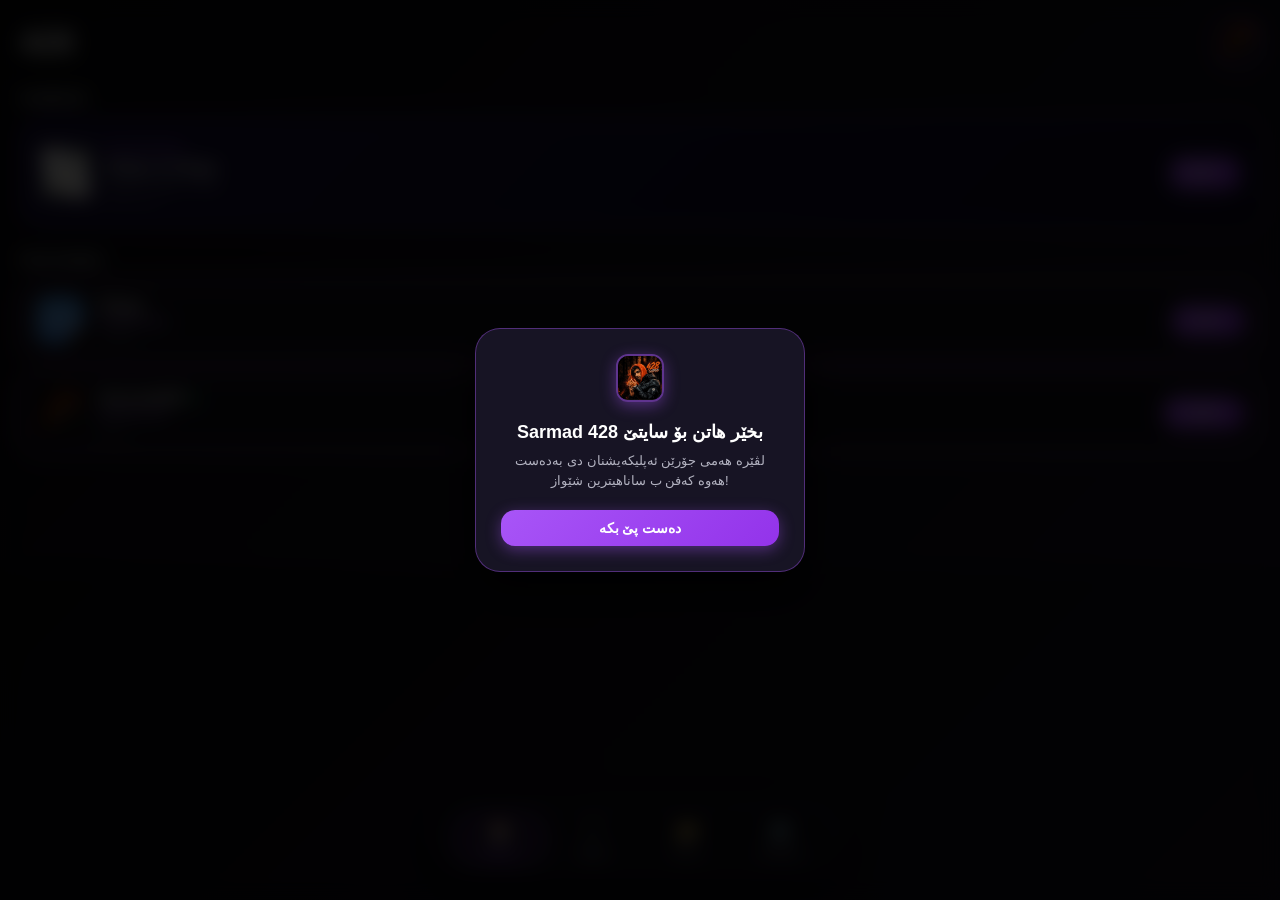
<file: index.html>
<!DOCTYPE html>
<html lang="en">
<head>
  <meta charset="UTF-8">
  <meta name="viewport" content="width=device-width, initial-scale=1.0">
  <title>Home</title>
  <link rel="stylesheet" href="style.css">
</head>
<body>

  <!-- Header -->
  <header class="header">
    <h1>428</h1>
    <img src="images/icon1.jpg" alt="Profile" class="profile-img">
  </header>

  <!-- Premium Access Section -->
  <section class="section">
    <h2 class="section-title">SAMRAD</h2>
    
    <div class="vip-card">
      <div class="vip-content">
        <img src="images/cert-icon.png" alt="Certificate" class="vip-icon">
        <div class="vip-info">
          <span class="badge">NO REVOKES</span>
          <h3>ESign & KSign</h3>
          <p>ESign & KSign (1 Year)</p>
          <p class="price">will be soon</p>
        </div>
      </div>
      <a href="https://t.me/sarmad428" target="_blank">
        <button class="buy-btn">BUY</button>
        </a>
    </div>
  </section>

  <!-- Featured Section -->
  <section class="section">
    <h2 class="section-title">FEATURED</h2>

    <div class="app-card border-pink">
      <img src="images/esign-icon.png" alt="ESign" class="app-icon">
      <div class="app-details">
        <h3>ESign</h3>
        <span class="sub-title">SIGNER TOOL</span>
        <p class="verified">Verified</p>
      </div>
      
      <!-- دوکما GET -->
      <button class="get-btn" onclick="openModal()">GET</button>

      <!-- بۆکسێ دیزاینکری ب وێنە (Modal Popup) -->
      <div id="myModal" class="custom-modal">
        <div class="custom-modal-content">
          
          <h3>⏳ !نێزیکە دێ بەردەست بیت</h3>
          <p>will be soon</p>
          <button class="modal-ok-btn" onclick="closeModal()">OK</button>
        </div>
      </div>
      
      <script>
      function openModal() {
        document.getElementById("myModal").style.display = "flex";
      }
      
      function closeModal() {
        document.getElementById("myModal").style.display = "none";
        }
      </script>
    </div>

    <div class="app-card border-pink">
      <img src="images/icon1.jpg" alt="Sarmad" class="app-icon">
      <div class="app-details">
        <h3>Sarmad428 <span class="green-dot"></span></h3>
        <span class="sub-title">OFFICIAL APP</span>
        <p class="store-text">Store</p>
      </div>
      <!-- بەشەکانی تری لاپەڕەکە و کارتەکانت لێرەن -->
       <div class="card">
        <!-- لێرە تەنها دوگمەی GET بەجێبهێڵە -->
         <a href="sarmad.html">
          <button class="get-btn" onclick="openSarmadPage()">VIEW</button>
         </a>
       </div>
       
       <!-- Bottom Navigation -->
        <div class="bottom-nav">
          <a href="index.html" class="nav-item active">
            <span>🏠</span>
            <span>Home</span>
          </a>
          <a href="apps.html" class="nav-item">
            <span>📱</span>
            <span>Apps</span>
          </a>
          <a href="files.html" class="nav-item">
            <span>📁</span>
            <span>Files</span>
          </a>
          <a href="settings.html" class="nav-item">
            <span>⚙️</span>
            <span>Setting</span>
          </a>
        </div>
      </a>
    </nav>
  
    <script>
    // دەستنیشانکرنا لاپەڕەیا نها و چالاککرنا دوگما وێ
    document.addEventListener("DOMContentLoaded", function() {
      let currentPage = window.location.pathname.split("/").pop();
      if (currentPage === "") currentPage = "index.html"; // ئەگەر ماڵپەڕ ل سەر هۆستێ سەرەکی بیت

      let navItems = document.querySelectorAll(".bottom-nav .nav-item");
      navItems.forEach(item => {
        let href = item.getAttribute("href");
        if (href === currentPage) {
          item.classList.add("active");
        }
      });
    });
    </script>

    <!-- بەشێ پەیاما بخێرهاتنێ (Welcome Popup) -->
    <div id="welcomePopup" style="position: fixed; top: 0; left: 0; width: 100%; height: 100%; background: rgba(0, 0, 0, 0.85); backdrop-filter: blur(10px); display: flex; justify-content: center; align-items: center; z-index: 99999; opacity: 0; pointer-events: none; transition: opacity 0.4s ease;">
      <div style="background: rgba(25, 22, 38, 0.95); border: 1px solid rgba(168, 85, 247, 0.4); border-radius: 25px; padding: 25px; width: 85%; max-width: 330px; text-align: center; box-shadow: 0 20px 40px rgba(0,0,0,0.8); transform: scale(0.8); transition: transform 0.4s ease;">
        
        <!-- وێنە یان لۆگۆ -->
         <img src="images/icon1.jpg" alt="Sarmad 428 Logo" style="width: 75px; height: 75px; border-radius: 20px; object-fit: cover; margin-bottom: 15px; border: 2px solid rgba(168, 85, 247, 0.5); box-shadow: 0 4px 15px rgba(168, 85, 247, 0.4);">
         
         <!-- نڤیسارا بخێرهاتنێ -->
          <h3 style="color: #ffffff; font-size: 18px; margin: 0 0 8px 0; font-weight: 700;">Sarmad 428 بخێر هاتن بۆ سایتێ </h3>
          <p style="color: #b3b3c1; font-size: 13px; margin: 0 0 20px 0; line-height: 1.5;">لڤێرە هەمی جۆرێن ئەپلیکەیشنان دی بەدەست هەوە کەفن ب ساناهیترین شێواز!</p>
          
          <!-- دوگمەیا داخستنێ --> 
          <button onclick="closePopup()" style="background: linear-gradient(135deg, #a855f7, #9333ea); color: white; border: none; padding: 10px 0; width: 100%; border-radius: 14px; font-weight: 700; font-size: 14px; cursor: pointer; box-shadow: 0 4px 15px rgba(168, 85, 247, 0.4);">دەست پێ بکە</button>
      </div>
    </div>

    <script>
    // پشکنین دکەت ئایا د ڤی سێشنێ (Session) یا هاتیە دیتن یان نە
    window.addEventListener('DOMContentLoaded', () => {
      if (!sessionStorage.getItem('sarmad_session_welcomed')) {
        setTimeout(() => {
          const popup = document.getElementById('welcomePopup');
          popup.style.opacity = '1';
          popup.style.pointerEvents = 'auto';
          popup.querySelector('div').style.transform = 'scale(1)';
        }, 300);
      }
    });
  
    // داخستنا پەیامێ
    function closePopup() {
      const popup = document.getElementById('welcomePopup');
      popup.style.opacity = '0';
      popup.style.pointerEvents = 'none';
      popup.querySelector('div').style.transform = 'scale(0.8)';
        
      // تەنها بۆ ڤی سێشنێ (تا براوزەر هاتیە بستردن) تۆمار دکەت
      sessionStorage.setItem('sarmad_session_welcomed', 'true');
    }
    </script>
  </body>
</html>
</file>
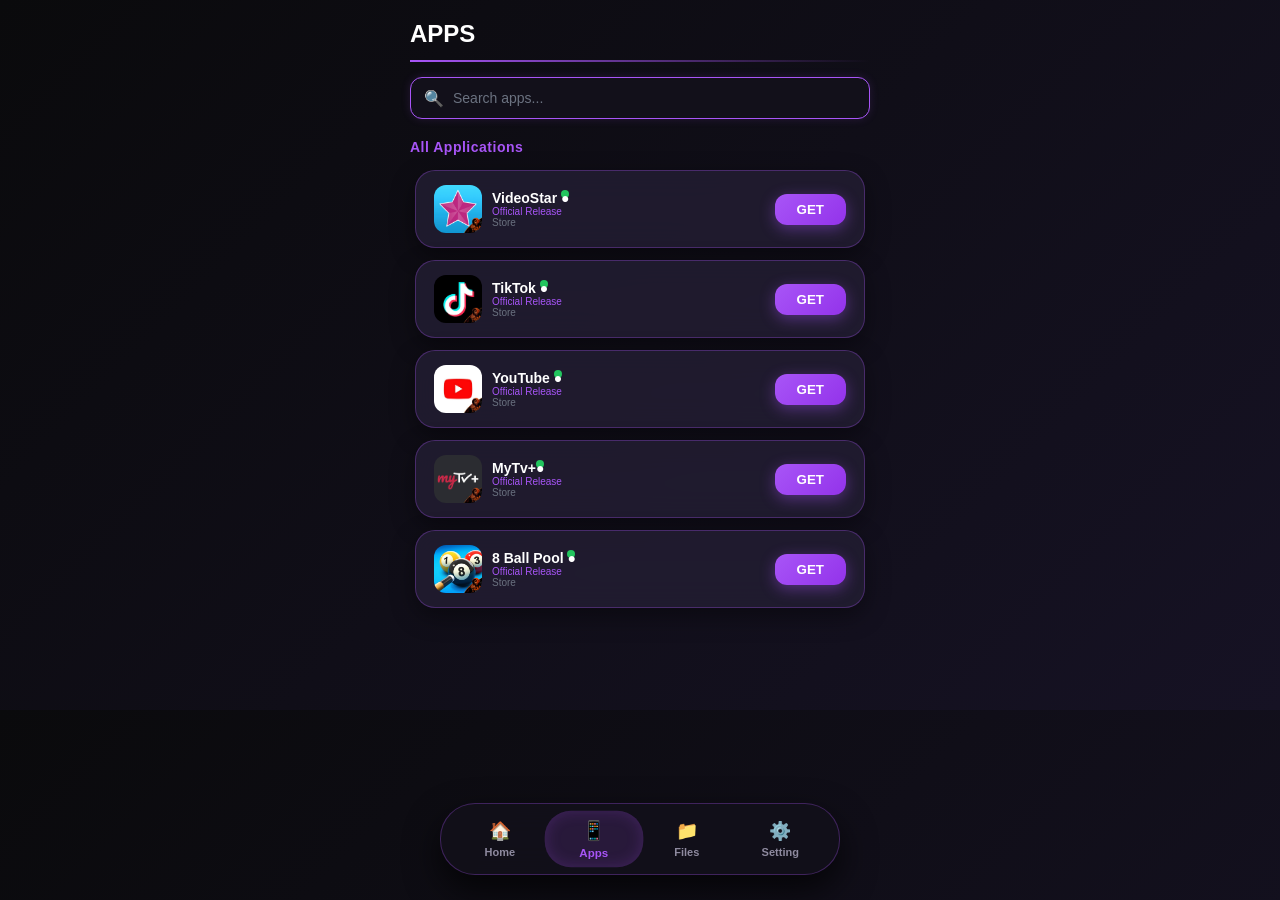
<file: apps.html>
<!DOCTYPE html>
<html lang="en">
<head>
  <meta charset="UTF-8">
  <meta name="viewport" content="width=device-width, initial-scale=1.0">
  <title>Apps</title>
  <link rel="stylesheet" href="style.css">
</head>
<body>

  <div class="sarmad-page-container">
    <h2>APPS</h2>
    <div class="header-line"></div>

    <!-- ⬇️ سێرچ بار (Search Box) ⬇️ -->
    <div class="search-box">
      <span class="search-icon">🔍</span>
      <input type="text" id="searchInput" onkeyup="searchApps()" placeholder="Search apps...">
    </div>

    <p class="section-title-text">All Applications</p>

    <!-- لستایا ئەپان -->
    <div class="sarmad-details" id="appsList">
      
      <!-- ئەپا 1 -->
      <div class="card app-card">
        <div class="card-info">
          <img src="images/cert-logo.png" alt="App Icon" class="card-img">
          <div>
            <h3 class="app-name">VideoStar <span class="green-dot">●</span></h3>
            <p class="card-subtitle">Official Release</p>
            <p class="store-text">Store</p>
          </div>
        </div>
        <a href="itms-services://?action=download-manifest&url=https://www.installonair.com/storage/ipaz/sq2zEA/sq2zEA.plist" target="_blank">
          <button class="get-btn">GET</button>
        </a>
      </div>

      <div class="card app-card">
        <div class="card-info">
          <img src="images/esign2-logo.png" alt="App Icon" class="card-img">
          <div>
            <h3 class="app-name">TikTok <span class="green-dot">●</span></h3>
            <p class="card-subtitle">Official Release</p>
            <p class="store-text">Store</p>
          </div>
        </div>
        <a href="#" target="_blank">
          <button class="get-btn">GET</button>
        </a>
      </div>

      <!-- ئەپا 2 -->
      <div class="card app-card">
        <div class="card-info">
          <img src="images/scarlet-logo.png" alt="App Icon" class="card-img">
          <div>
            <h3 class="app-name">YouTube <span class="green-dot">●</span></h3>
            <p class="card-subtitle">Official Release</p>
            <p class="store-text">Store</p>
          </div>
        </div>
        <a href="#" target="_blank">
          <button class="get-btn">GET</button>
        </a>
      </div>

      <div class="card app-card">
        <div class="card-info">
          <img src="images/mytv.png" alt="App Icon" class="card-img">
          <div>
            <h3 class="app-name">MyTv+<span class="green-dot">●</span></h3>
            <p class="card-subtitle">Official Release</p>
            <p class="store-text">Store</p>
          </div>
        </div>
        <a href="#" target="_blank">
          <button class="get-btn">GET</button>
        </a>
      </div>

      <div class="card app-card">
        <div class="card-info">
          <img src="images/troll-logo.png" alt="App Icon" class="card-img">
          <div>
            <h3 class="app-name">8 Ball Pool <span class="green-dot">●</span></h3>
            <p class="card-subtitle">Official Release</p>
            <p class="store-text">Store</p>
          </div>
        </div>
        <a href="#" target="_blank">
          <button class="get-btn">GET</button>
        </a>
      </div>

    </div>

  </div>

  <!-- مینیۆیا ژێرێ -->
  <div class="bottom-nav">
    <a href="index.html" class="nav-item">
      <span>🏠</span>
      <span>Home</span>
    </a>
    <a href="apps.html" class="nav-item active">
      <span>📱</span>
      <span>Apps</span>
    </a>
    <a href="files.html" class="nav-item">
      <span>📁</span>
      <span>Files</span>
    </a>
    <a href="settings.html" class="nav-item">
      <span>⚙️</span>
      <span>Setting</span>
    </a>
  </div>

  <!-- ⬇️ سکریپتا سێرچێ (JavaScript) ⬇️ -->
  <script>
    function searchApps() {
      let input = document.getElementById('searchInput').value.toLowerCase();
      let cards = document.getElementsByClassName('app-card');

      for (let i = 0; i < cards.length; i++) {
        let appName = cards[i].querySelector('.app-name').innerText.toLowerCase();
        if (appName.includes(input)) {
          cards[i].style.display = "flex";
        } else {
          cards[i].style.display = "none";
        }
      }
    }
  </script>

  <script>
  // دەستنیشانکرنا لاپەڕەیا نها و چالاککرنا دوگما وێ
  document.addEventListener("DOMContentLoaded", function() {
    let currentPage = window.location.pathname.split("/").pop();
    if (currentPage === "") currentPage = "index.html"; // ئەگەر ماڵپەڕ ل سەر هۆستێ سەرەکی بیت

    let navItems = document.querySelectorAll(".bottom-nav .nav-item");
    navItems.forEach(item => {
      let href = item.getAttribute("href");
      if (href === currentPage) {
        item.classList.add("active");
      }
    });
  });
  </script>

</body>
</html>
</file>
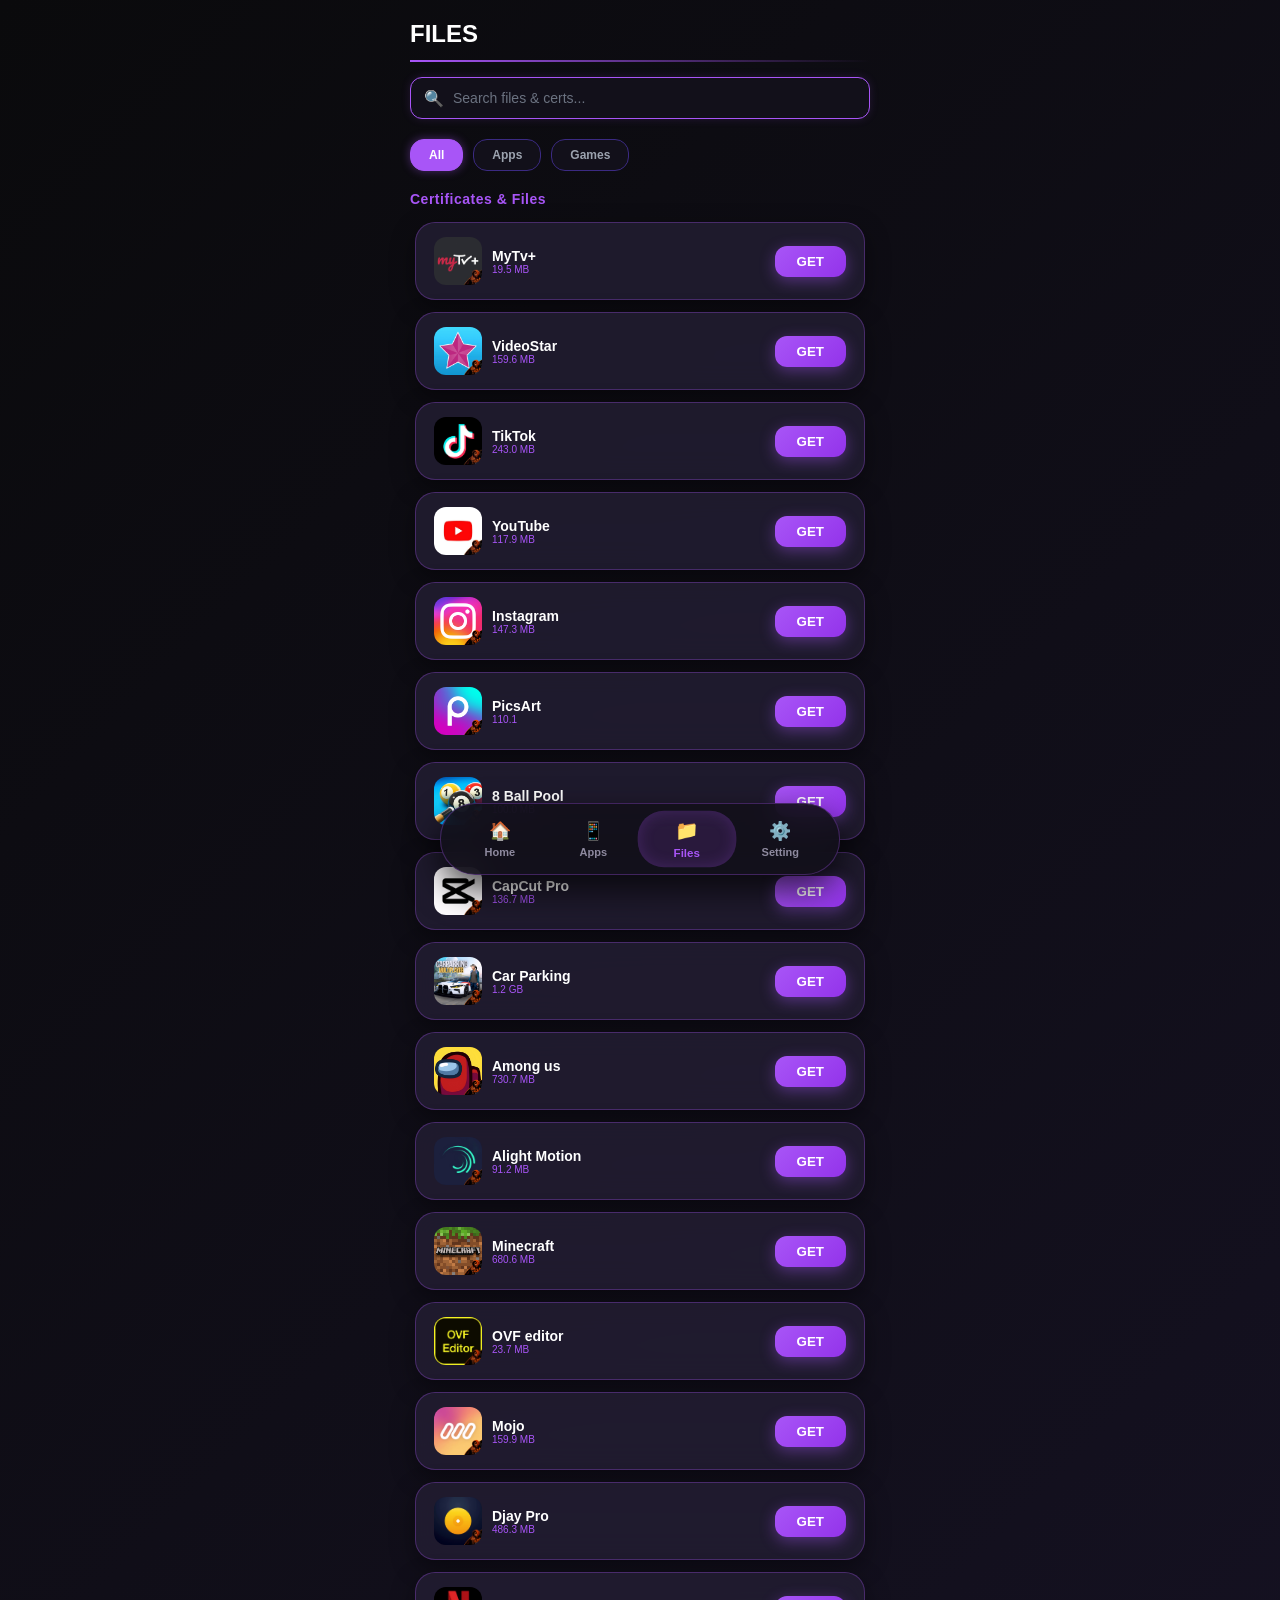
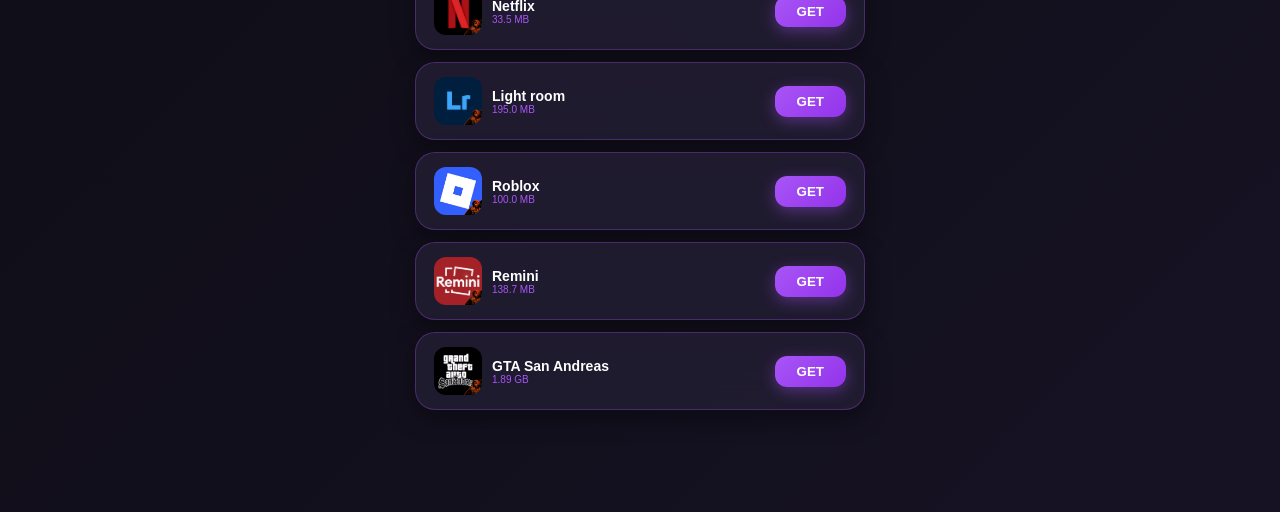
<file: files.html>
<!DOCTYPE html>
<html lang="en">
<head>
  <meta charset="UTF-8">
  <meta name="viewport" content="width=device-width, initial-scale=1.0">
  <title>Files</title>
  <link rel="stylesheet" href="style.css">
</head>
<body>

  <div class="sarmad-page-container">
    <h2>FILES</h2>
    <div class="header-line"></div>

    <!-- ⬇️ بوکسا سێرچێ (Search Box) ⬇️ -->
    <div class="search-box">
      <span class="search-icon">🔍</span>
      <input type="text" id="fileSearchInput" onkeyup="searchFiles()" placeholder="Search files & certs...">
    </div>

    <!-- ⬇️ مینیۆیا فلتەرکرنا (All, Apps, Games) ⬇️ -->
    <div class="filter-menu">
      <button class="filter-btn active" onclick="filterSelection('all', this)">All</button>
      <button class="filter-btn" onclick="filterSelection('app-card', this)">Apps</button>
      <button class="filter-btn" onclick="filterSelection('game-card', this)">Games</button>
    </div>

    <p class="section-title-text">Certificates & Files</p>

    <!-- ⬇️ لستایا ٦ بوکسێن فایلان دگەل لوگۆیان ⬇️ -->
    <div class="sarmad-details" id="filesList">
      
      <!-- بوکسا 1 -->
      <div class="card file-card app-card">
        <div class="card-info">
          <img src="images/mytv.png" alt="File Logo" class="card-img">
          <div>
            <h3 class="file-name">MyTv+</h3>
            <p class="card-subtitle">19.5 MB</p>
          </div>
        </div>
        <a href="https://t.me/Sarmad428/1770" target="_blank">
          <button class="get-btn">GET</button>
        </a>
      </div>

      <div class="card file-card app-card">
        <div class="card-info">
          <img src="images/cert-logo.png" alt="File Logo" class="card-img">
          <div>
            <h3 class="file-name">VideoStar</h3>
            <p class="card-subtitle">159.6 MB</p>
          </div>
        </div>
        <a href="https://t.me/Sarmad428/1765" target="_blank">
          <button class="get-btn">GET</button>
        </a>
      </div>

      <!-- بوکسا 2 -->
      <div class="card file-card app-card">
        <div class="card-info">
          <img src="images/esign2-logo.png" alt="File Logo" class="card-img">
          <div>
            <h3 class="file-name">TikTok</h3>
            <p class="card-subtitle">243.0 MB</p>
          </div>
        </div>
        <a href="#" target="_blank">
          <button class="get-btn">GET</button>
        </a>
      </div>

      <!-- بوکسا 3 -->
      <div class="card file-card app-card">
        <div class="card-info">
          <img src="images/scarlet-logo.png" alt="File Logo" class="card-img">
          <div>
            <h3 class="file-name">YouTube</h3>
            <p class="card-subtitle">117.9 MB</p>
          </div>
        </div>
        <a href="https://t.me/Sarmad428chat/119886" target="_blank">
          <button class="get-btn">GET</button>
        </a>
      </div>

      <!-- بوکسا 4 -->
      <div class="card file-card app-card">
        <div class="card-info">
          <img src="images/dns-logo.png" alt="File Logo" class="card-img">
          <div>
            <h3 class="file-name">Instagram</h3>
            <p class="card-subtitle">147.3 MB</p>
          </div>
        </div>
        <a href="#" target="_blank">
          <button class="get-btn">GET</button>
        </a>
      </div>

      <!-- بوکسا 5 -->
      <div class="card file-card app-card">
        <div class="card-info">
          <img src="images/gbox-logo.png" alt="File Logo" class="card-img">
          <div>
            <h3 class="file-name">PicsArt</h3>
            <p class="card-subtitle">110.1</p>
          </div>
        </div>
        <a href="#" target="_blank">
          <button class="get-btn">GET</button>
        </a>
      </div>

      <!-- بوکسا 6 -->
      <div class="card file-card game-card">
        <div class="card-info">
          <img src="images/troll-logo.png" alt="File Logo" class="card-img">
          <div>
            <h3 class="file-name">8 Ball Pool</h3>
            <p class="card-subtitle">100.0 MB</p>
          </div>
        </div>
        <a href="" target="_blank">
          <button class="get-btn">GET</button>
        </a>
      </div>

      <div class="card file-card app-card">
        <div class="card-info">
          <img src="images/capcut.png" alt="File Logo" class="card-img">
          <div>
            <h3 class="file-name">CapCut Pro</h3>
            <p class="card-subtitle">136.7 MB</p>
          </div>
        </div>
        <a href="" target="_blank">
          <button class="get-btn">GET</button>
        </a>
      </div>

      <div class="card file-card game-card">
        <div class="card-info">
          <img src="images/carp.png" alt="File Logo" class="card-img">
          <div>
            <h3 class="file-name">Car Parking</h3>
            <p class="card-subtitle">1.2 GB</p>
          </div>
        </div>
        <a href="" target="_blank">
          <button class="get-btn">GET</button>
        </a>
      </div>

      <div class="card file-card game-card">
        <div class="card-info">
          <img src="images/amongus.png" alt="File Logo" class="card-img">
          <div>
            <h3 class="file-name">Among us</h3>
            <p class="card-subtitle">730.7 MB</p>
          </div>
        </div>
        <a href="" target="_blank">
          <button class="get-btn">GET</button>
        </a>
      </div>

      <div class="card file-card app-card">
        <div class="card-info">
          <img src="images/alightmotion.png" alt="File Logo" class="card-img">
          <div>
            <h3 class="file-name">Alight Motion</h3>
            <p class="card-subtitle">91.2 MB</p>
          </div>
        </div>
        <a href="" target="_blank">
          <button class="get-btn">GET</button>
        </a>
      </div>

      <div class="card file-card game-card">
        <div class="card-info">
          <img src="images/minicraft.png" alt="File Logo" class="card-img">
          <div>
            <h3 class="file-name">Minecraft</h3>
            <p class="card-subtitle">680.6 MB</p>
          </div>
        </div>
        <a href="" target="_blank">
          <button class="get-btn">GET</button>
        </a>
      </div>

      <div class="card file-card app-card">
        <div class="card-info">
          <img src="images/ovf-editor.png" alt="File Logo" class="card-img">
          <div>
            <h3 class="file-name">OVF editor</h3>
            <p class="card-subtitle">23.7 MB</p>
          </div>
        </div>
        <a href="" target="_blank">
          <button class="get-btn">GET</button>
        </a>
      </div>

      <div class="card file-card app-card">
        <div class="card-info">
          <img src="images/mojo.png" alt="File Logo" class="card-img">
          <div>
            <h3 class="file-name">Mojo</h3>
            <p class="card-subtitle">159.9 MB</p>
          </div>
        </div>
        <a href="" target="_blank">
          <button class="get-btn">GET</button>
        </a>
      </div>

      <div class="card file-card app-card">
        <div class="card-info">
          <img src="images/djay.png" alt="File Logo" class="card-img">
          <div>
            <h3 class="file-name">Djay Pro</h3>
            <p class="card-subtitle">486.3 MB</p>
          </div>
        </div>
        <a href="" target="_blank">
          <button class="get-btn">GET</button>
        </a>
      </div>

      <div class="card file-card app-card">
        <div class="card-info">
          <img src="images/netflix.png" alt="File Logo" class="card-img">
          <div>
            <h3 class="file-name">Netflix</h3>
            <p class="card-subtitle">33.5 MB</p>
          </div>
        </div>
        <a href="" target="_blank">
          <button class="get-btn">GET</button>
        </a>
      </div>

      <div class="card file-card app-card">
        <div class="card-info">
          <img src="images/lightroom.png" alt="File Logo" class="card-img">
          <div>
            <h3 class="file-name">Light room</h3>
            <p class="card-subtitle">195.0 MB</p>
          </div>
        </div>
        <a href="" target="_blank">
          <button class="get-btn">GET</button>
        </a>
      </div>

      <div class="card file-card game-card">
        <div class="card-info">
          <img src="images/roblox.png" alt="File Logo" class="card-img">
          <div>
            <h3 class="file-name">Roblox</h3>
            <p class="card-subtitle">100.0 MB</p>
          </div>
        </div>
        <a href="" target="_blank">
          <button class="get-btn">GET</button>
        </a>
      </div>

      <div class="card file-card app-card">
        <div class="card-info">
          <img src="images/remini.png" alt="File Logo" class="card-img">
          <div>
            <h3 class="file-name">Remini</h3>
            <p class="card-subtitle">138.7 MB</p>
          </div>
        </div>
        <a href="" target="_blank">
          <button class="get-btn">GET</button>
        </a>
      </div>

      <div class="card file-card app-card">
        <div class="card-info">
            <img src="images/GTA-logo.png" alt="Logo" class="card_img">
            <div>
                <h3 class="file-name">GTA San Andreas</h3>
                <p class="card-subtitle">1.89 GB</p>
            </div>
        </div>
        <a href="https://t.me/Sarmad428chat/111425?single" target="_blanck">
            <button class="get-btn">GET</button>
        </a>
      </div>

    </div>

  </div>

  <!-- ⬇️ مینیۆیا ژێرێ (Bottom Navigation - Files ئاکتیڤە) ⬇️ -->
  <div class="bottom-nav">
    <a href="index.html" class="nav-item">
      <span>🏠</span>
      <span>Home</span>
    </a>
    <a href="apps.html" class="nav-item">
      <span>📱</span>
      <span>Apps</span>
    </a>
    <a href="files.html" class="nav-item active">
      <span>📁</span>
      <span>Files</span>
    </a>
    <a href="settings.html" class="nav-item">
      <span>⚙️</span>
      <span>Setting</span>
    </a>
  </div>

  <script>
  function filterSelection(category) {
    let cards = document.getElementsByClassName('file-card');
    let buttons = document.getElementsByClassName('filter-btn');

    // لادانا چالاکیا ژ هەمی دوگمەکان
    for (let i = 0; i < buttons.length; i++) {
      buttons[i].classList.remove('active');
    }
    
    // چالاککرنا ئەو دوگمی یا هاتیە کلیککرن
    event.target.classList.add('active');

    // نیشدان یان ڤەشارتنا کارتخان
    for (let i = 0; i < cards.length; i++) {
      let card = cards[i];
      if (category === 'all') {
        card.style.display = "flex";
      } else {
        if (card.classList.contains(category)) {
          card.style.display = "flex";
        } else {
          card.style.display = "none";
        }
      }
    }
  }

  function searchFiles() {
    let input = document.getElementById('fileSearchInput').value.toLowerCase();
    let cards = document.getElementsByClassName('file-card');

    for (let i = 0; i < cards.length; i++) {
      let fileName = cards[i].querySelector('.file-name').innerText.toLowerCase();
      if (fileName.includes(input)) {
        cards[i].style.display = "flex";
      } else {
        cards[i].style.display = "none";
      }
    }
  }
  </script>
  
  <script>
  // دەستنیشانکرنا لاپەڕەیا نها و چالاککرنا دوگما وێ
  document.addEventListener("DOMContentLoaded", function() {
    let currentPage = window.location.pathname.split("/").pop();
    if (currentPage === "") currentPage = "index.html"; // ئەگەر ماڵپەڕ ل سەر هۆستێ سەرەکی بیت

    let navItems = document.querySelectorAll(".bottom-nav .nav-item");
    navItems.forEach(item => {
      let href = item.getAttribute("href");
      if (href === currentPage) {
        item.classList.add("active");
      }
    });
  });
  </script>

</body>
</html>
</file>
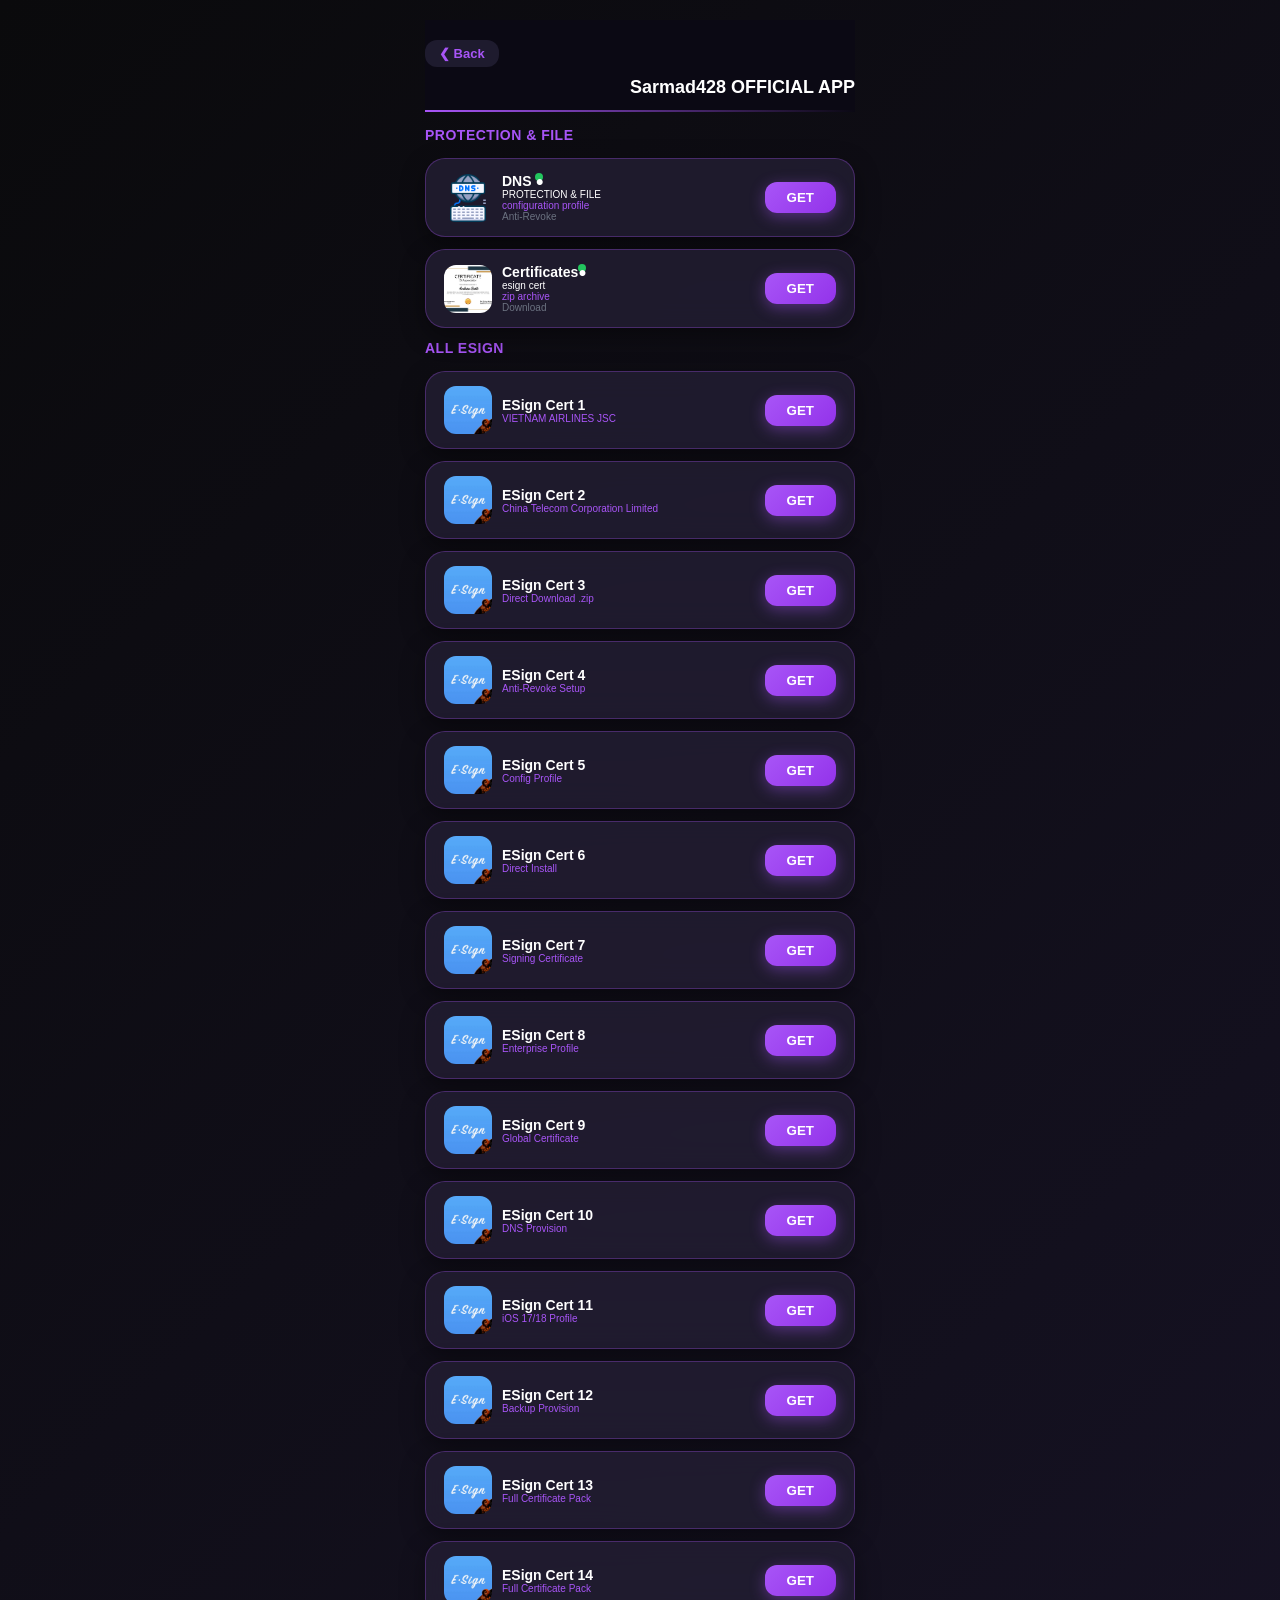
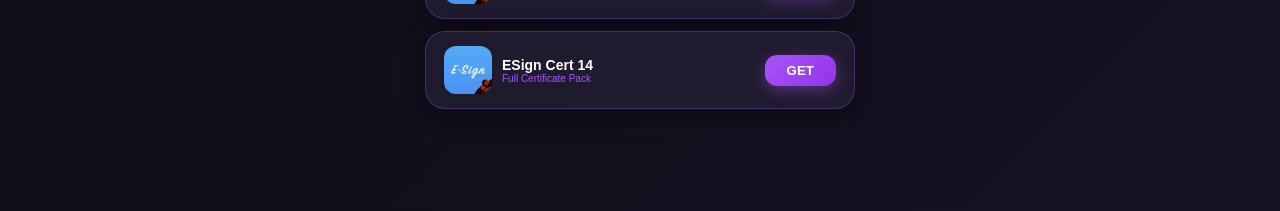
<file: sarmad.html>
<!DOCTYPE html>
<html lang="en">
<head>
  <meta charset="UTF-8">
  <meta name="viewport" content="width=device-width, initial-scale=1.0">
  <title>Sarmad428</title>
  <link rel="stylesheet" href="style.css">
</head>
<body>

  <div class="sarmad-page-container">
    <!-- Back Button -->
    <div class="sarmad-page-container">
  
  <!-- بەشێ سەرێ یێ جێگیر (Header Sticky) -->
  <div class="sticky-header">
    <div class="header-content">
      <a href="index.html" class="back-btn">❮ Back</a>
      <h2>Sarmad428 OFFICIAL APP</h2>
    </div>
    <!-- خەتا ژێرێ -->
    <div class="header-line"></div>
  </div>

  <p class="section-title-text">PROTECTION & FILE</p>

  <!-- ناڤەڕۆکا لاپەڕەی (کارت) -->
  <div class="sarmad-details">
    <div class="card">
      <div class="card-info">
        <img src="images/icon2.png" alt="App Icon" class="card-img">
        <div>
          <h3>DNS <span class="green-dot">●</span></h3>
          <p class="protection-text">PROTECTION & FILE</p>
          <p class="card-subtitle"> configuration profile</p>
          <p class="store-text">Anti-Revoke</p>
        </div>
      </div>
        <a href="https://l4w0.github.io/sarmad428s/sarmad28.mobileconfig" target="_blank">
          <button class="get-btn">GET</button>
      </a>
    </div>

    <div class="card">
        <div class="card-info">
            <img src="images/icon3.png" alt="App icon" class="card-img">
            <div>
                <h3>Certificates<span class="green-dot">●</span></h3>
                <p class="protection-text">esign cert</p>
                <p class="card-subtitle">zip archive</p>
                <p class="store-text">Download</p>
            </div>
        </div>
        <a href="https://t.me/Sarmad428" target="_blank">
            <button class="get-btn">GET</button>
        </a>
    </div>
  </div>

  <!-- ⬇️ بەشێ ALL ESIGN ⬇️ -->
<p class="section-title-text">ALL ESIGN</p>

<div class="sarmad-details">

  <!-- بوکسا 1 -->
  <div class="card file-card">
    <div class="card-info">
      <img src="images/esign-logo.png" alt="Logo" class="card-img">
      <div>
        <h3 class="file-name">ESign Cert 1</h3>
        <p class="card-subtitle">VIETNAM AIRLINES JSC</p>
      </div>
    </div>
    <a href="itms-services://?action=download-manifest&url=https://www.installonair.com/storage/ipaz/Znvgcz/Znvgcz.plist" target="_blank"><button class="get-btn">GET</button></a>
  </div>

  <!-- بوکسا 2 -->
  <div class="card file-card">
    <div class="card-info">
      <img src="images/esign-logo.png" alt="Logo" class="card-img">
      <div>
        <h3 class="file-name">ESign Cert 2</h3>
        <p class="card-subtitle">China Telecom Corporation Limited</p>
      </div>
    </div>
    <a href="itms-services://?action=download-manifest&url=https://www.installonair.com/storage/ipaz/z3ZE9a/z3ZE9a.plist" target="_blank"><button class="get-btn">GET</button></a>
  </div>

  <!-- بوکسا 3 -->
  <div class="card file-card">
    <div class="card-info">
      <img src="images/esign-logo.png" alt="Logo" class="card-img">
      <div>
        <h3 class="file-name">ESign Cert 3</h3>
        <p class="card-subtitle">Direct Download .zip</p>
      </div>
    </div>
    <a href="itms-services://?action=download-manifest&url=https://www.installonair.com/storage/ipaz/uoRB3c/uoRB3c.plist" target="_blank"><button class="get-btn">GET</button></a>
  </div>

  <!-- بوکسا 4 -->
  <div class="card file-card">
    <div class="card-info">
      <img src="images/esign-logo.png" alt="Logo" class="card-img">
      <div>
        <h3 class="file-name">ESign Cert 4</h3>
        <p class="card-subtitle">Anti-Revoke Setup</p>
      </div>
    </div>
    <a href="itms-services://?action=download-manifest&url=https://www.installonair.com/storage/ipaz/ezXHtW/ezXHtW.plist" target="_blank"><button class="get-btn">GET</button></a>
  </div>

  <!-- بوکسا 5 -->
  <div class="card file-card">
    <div class="card-info">
      <img src="images/esign-logo.png" alt="Logo" class="card-img">
      <div>
        <h3 class="file-name">ESign Cert 5</h3>
        <p class="card-subtitle">Config Profile</p>
      </div>
    </div>
    <a href="itms-services://?action=download-manifest&url=https://www.installonair.com/storage/ipaz/a2QhUv/a2QhUv.plist" target="_blank"><button class="get-btn">GET</button></a>
  </div>

  <!-- بوکسا 6 -->
  <div class="card file-card">
    <div class="card-info">
      <img src="images/esign-logo.png" alt="Logo" class="card-img">
      <div>
        <h3 class="file-name">ESign Cert 6</h3>
        <p class="card-subtitle">Direct Install</p>
      </div>
    </div>
    <a href="itms-services://?action=download-manifest&url=https://www.installonair.com/storage/ipaz/VtcDL6/VtcDL6.plist" target="_blank"><button class="get-btn">GET</button></a>
  </div>

  <!-- بوکسا 7 -->
  <div class="card file-card">
    <div class="card-info">
      <img src="images/esign-logo.png" alt="Logo" class="card-img">
      <div>
        <h3 class="file-name">ESign Cert 7</h3>
        <p class="card-subtitle">Signing Certificate</p>
      </div>
    </div>
    <a href="itms-services://?action=download-manifest&url=https://www.installonair.com/storage/ipaz/fe6yHv/fe6yHv.plist" target="_blank"><button class="get-btn">GET</button></a>
  </div>

  <!-- بوکسا 8 -->
  <div class="card file-card">
    <div class="card-info">
      <img src="images/esign-logo.png" alt="Logo" class="card-img">
      <div>
        <h3 class="file-name">ESign Cert 8</h3>
        <p class="card-subtitle">Enterprise Profile</p>
      </div>
    </div>
    <a href="itms-services://?action=download-manifest&url=https://www.installonair.com/storage/ipaz/rHNqyX/rHNqyX.plist" target="_blank"><button class="get-btn">GET</button></a>
  </div>

  <!-- بوکسا 9 -->
  <div class="card file-card">
    <div class="card-info">
      <img src="images/esign-logo.png" alt="Logo" class="card-img">
      <div>
        <h3 class="file-name">ESign Cert 9</h3>
        <p class="card-subtitle">Global Certificate</p>
      </div>
    </div>
    <a href="itms-services://?action=download-manifest&url=https://www.installonair.com/storage/ipaz/xP5azy/xP5azy.plist" target="_blank"><button class="get-btn">GET</button></a>
  </div>

  <!-- بوکسا 10 -->
  <div class="card file-card">
    <div class="card-info">
      <img src="images/esign-logo.png" alt="Logo" class="card-img">
      <div>
        <h3 class="file-name">ESign Cert 10</h3>
        <p class="card-subtitle">DNS Provision</p>
      </div>
    </div>
    <a href="itms-services://?action=download-manifest&url=https://www.installonair.com/storage/ipaz/32h3Tt/32h3Tt.plist" target="_blank"><button class="get-btn">GET</button></a>
  </div>

  <!-- بوکسا 11 -->
  <div class="card file-card">
    <div class="card-info">
      <img src="images/esign-logo.png" alt="Logo" class="card-img">
      <div>
        <h3 class="file-name">ESign Cert 11</h3>
        <p class="card-subtitle">iOS 17/18 Profile</p>
      </div>
    </div>
    <a href="itms-services://?action=download-manifest&url=https://www.installonair.com/storage/ipaz/EMTmiT/EMTmiT.plist" target="_blank"><button class="get-btn">GET</button></a>
  </div>

  <!-- بوکسا 12 -->
  <div class="card file-card">
    <div class="card-info">
      <img src="images/esign-logo.png" alt="Logo" class="card-img">
      <div>
        <h3 class="file-name">ESign Cert 12</h3>
        <p class="card-subtitle">Backup Provision</p>
      </div>
    </div>
    <a href="itms-services://?action=download-manifest&url=https://www.installonair.com/storage/ipaz/uC9Jb6/uC9Jb6.plist" target="_blank"><button class="get-btn">GET</button></a>
  </div>

  <!-- بوکسا 13 -->
  <div class="card file-card">
    <div class="card-info">
      <img src="images/esign-logo.png" alt="Logo" class="card-img">
      <div>
        <h3 class="file-name">ESign Cert 13</h3>
        <p class="card-subtitle">Full Certificate Pack</p>
      </div>
    </div>
    <a href="itms-services://?action=download-manifest&url=https://www.installonair.com/storage/ipaz/w0nHUy/w0nHUy.plist" target="_blank"><button class="get-btn">GET</button></a>
  </div>

  <!-- بوکسا 13 -->
  <div class="card file-card">
    <div class="card-info">
      <img src="images/esign-logo.png" alt="Logo" class="card-img">
      <div>
        <h3 class="file-name">ESign Cert 14</h3>
        <p class="card-subtitle">Full Certificate Pack</p>
      </div>
    </div>
    <a href="itms-services://?action=download-manifest&url=https://www.installonair.com/storage/ipaz/lqJPMn/lqJPMn.plist" target="_blank"><button class="get-btn">GET</button></a>
  </div>

  <div class="card file-card">
    <div class="card-info">
      <img src="images/esign-logo.png" alt="Logo" class="card-img">
      <div>
        <h3 class="file-name">ESign Cert 14</h3>
        <p class="card-subtitle">Full Certificate Pack</p>
      </div>
    </div>
    <a href="itms-services://?action=download-manifest&url=https://www.installonair.com/storage/ipaz/BISHho/BISHho.plist" target="_blank"><button class="get-btn">GET</button></a>
  </div>
</file>
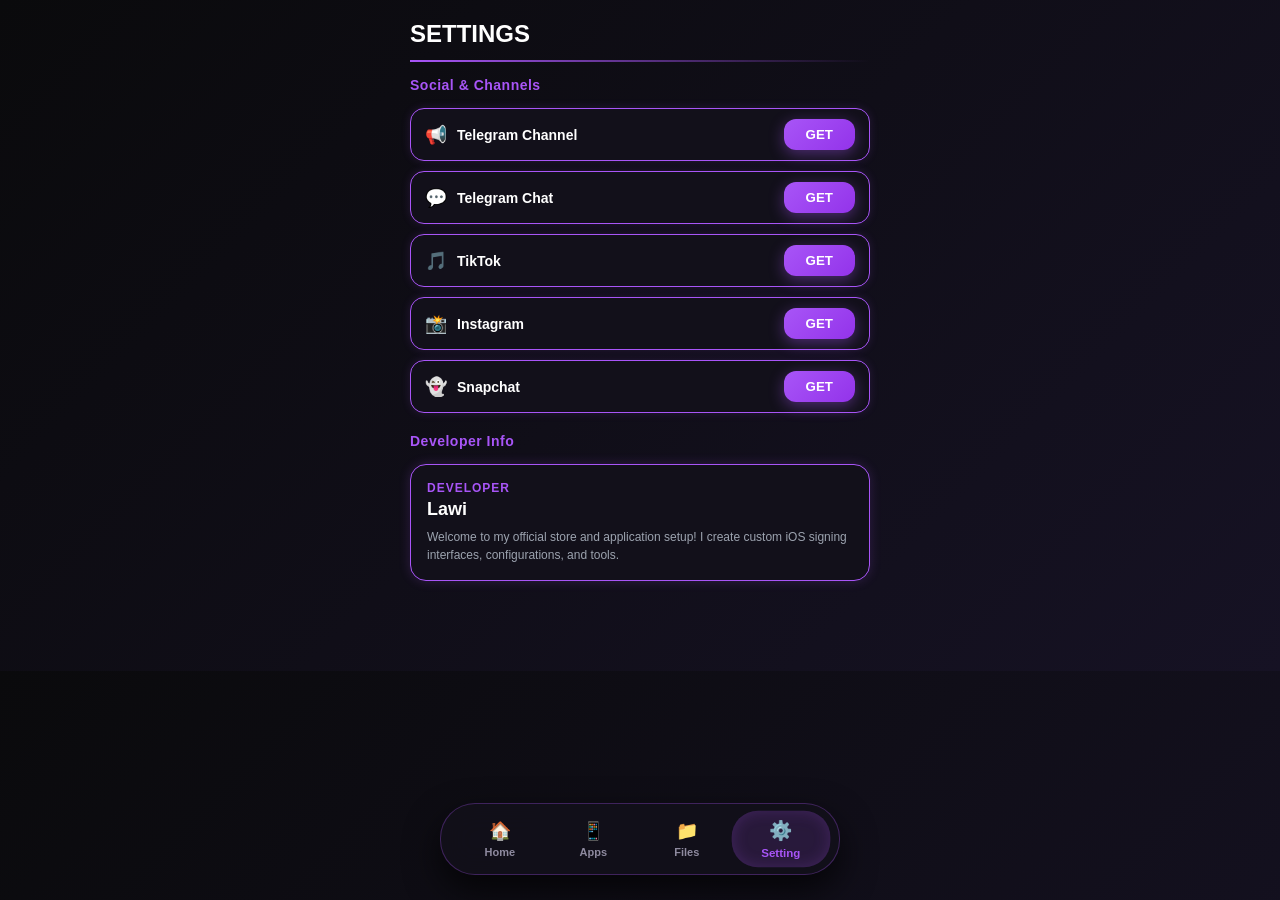
<file: settings.html>
<!DOCTYPE html>
<html lang="en">
<head>
  <meta charset="UTF-8">
  <meta name="viewport" content="width=device-width, initial-scale=1.0">
  <title>Settings</title>
  <link rel="stylesheet" href="style.css">
</head>
<body>

  <div class="sarmad-page-container">
    
    <!-- Top Header -->
    <h2>SETTINGS</h2>
    <div class="header-line"></div>

    <!-- Section 1: Social Links -->
    <p class="section-title-text">Social & Channels</p>
    
    <div class="settings-list">
      
      <!-- Telegram Channel -->
      <div class="setting-item">
        <div class="item-info">
          <span class="item-icon">📢</span>
          <span>Telegram Channel</span>
        </div>
        <a href="https://t.me/Sarmad428" target="_blank">
          <button class="get-btn">GET</button>
        </a>
      </div>

      <!-- Telegram Chat -->
      <div class="setting-item">
        <div class="item-info">
          <span class="item-icon">💬</span>
          <span>Telegram Chat</span>
        </div>
        <a href="https://t.me/Sarmad428chat" target="_blank">
          <button class="get-btn">GET</button>
        </a>
      </div>

      <!-- TikTok -->
      <div class="setting-item">
        <div class="item-info">
          <span class="item-icon">🎵</span>
          <span>TikTok</span>
        </div>
        <a href="https://tiktok.com/@sarmad_428" target="_blank">
          <button class="get-btn">GET</button>
        </a>
      </div>

      <!-- Instagram -->
      <div class="setting-item">
        <div class="item-info">
          <span class="item-icon">📸</span>
          <span>Instagram</span>
        </div>
        <a href="https://instagram.com/sarmad.428" target="_blank">
          <button class="get-btn">GET</button>
        </a>
      </div>

      <!-- Snapchat -->
      <div class="setting-item">
        <div class="item-info">
          <span class="item-icon">👻</span>
          <span>Snapchat</span>
        </div>
        <a href="https://snapchat.com/add/sarmad.428" target="_blank">
          <button class="get-btn">GET</button>
        </a>
      </div>

    </div>

    <!-- Section 2: Developer Info Box -->
    <p class="section-title-text" style="margin-top: 20px;">Developer Info</p>
    
    <div class="developer-box">
      <h3>Developer</h3>
      <p class="dev-name">Lawi</p>
      <p class="dev-desc">
        Welcome to my official store and application setup! I create custom iOS signing interfaces, configurations, and tools.
      </p>
    </div>

  </div> <!-- End of sarmad-page-container -->

  <!-- ⬇️ مینیۆیا ژێرێ (Bottom Navigation Bar) ⬇️ -->
  <div class="bottom-nav">
    <a href="index.html" class="nav-item">
      <span>🏠</span>
      <span>Home</span>
    </a>
    <a href="apps.html" class="nav-item">
      <span>📱</span>
      <span>Apps</span>
    </a>
    <a href="files.html" class="nav-item">
      <span>📁</span>
      <span>Files</span>
    </a>
    <a href="settings.html" class="nav-item active">
      <span>⚙️</span>
      <span>Setting</span>
    </a>
  </div>

  <script>
  // دەستنیشانکرنا لاپەڕەیا نها و چالاککرنا دوگما وێ
  document.addEventListener("DOMContentLoaded", function() {
    let currentPage = window.location.pathname.split("/").pop();
    if (currentPage === "") currentPage = "index.html"; // ئەگەر ماڵپەڕ ل سەر هۆستێ سەرەکی بیت

    let navItems = document.querySelectorAll(".bottom-nav .nav-item");
    navItems.forEach(item => {
      let href = item.getAttribute("href");
      if (href === currentPage) {
        item.classList.add("active");
      }
    });
  });
  </script>

</body>
</html>
</file>
<file: style.css>
* {
  box-sizing: border-box;
  margin: 0;
  padding: 0;
  font-family: -apple-system, BlinkMacSystemFont, "Segoe UI", Roboto, sans-serif;
}

body {
  background-color: #08070b;
  color: #ffffff;
  padding: 20px;
  padding-bottom: 100px;
}

/* Header */
.header {
  display: flex;
  justify-content: space-between;
  align-items: center;
  margin-bottom: 25px;
}

.logo-title {
  font-size: 28px;
  font-weight: 900;
  letter-spacing: 1px;
}

.profile-img {
  width: 45px;
  height: 45px;
  border-radius: 14px;
  border: 2px solid #a855f7;
  object-fit: cover;
}

/* Sections */
.section {
  margin-bottom: 25px;
}

.section-title {
  font-size: 14px;
  font-weight: 800;
  color: #d1d5db;
  letter-spacing: 1px;
  margin-bottom: 12px;
}

/* VIP Access Card */
.vip-card {
  background: linear-gradient(135deg, #18113c 0%, #0d0a21 100%);
  border: 1px solid #3b2a82;
  border-radius: 20px;
  padding: 20px;
  display: flex;
  justify-content: space-between;
  align-items: center;
  box-shadow: 0 0 15px rgba(88, 28, 135, 0.3);
}

.vip-content {
  display: flex;
  align-items: center;
  gap: 15px;
}

.vip-icon {
  width: 50px;
  height: 50px;
}

.badge {
  font-size: 10px;
  color: #a855f7;
  font-weight: bold;
  letter-spacing: 1px;
}

.vip-info h3 {
  font-size: 16px;
  margin: 2px 0;
}

.vip-info p {
  font-size: 11px;
  color: #9ca3af;
}

.vip-info .price {
  font-size: 10px;
  color: #6b7280;
  margin-top: 4px;
}

.buy-btn {
  background-color: #ffffff;
  color: #000000;
  border: none;
  padding: 8px 20px;
  border-radius: 20px;
  font-weight: bold;
  cursor: pointer;
}

/* App Cards (Featured) */
.app-card {
  background-color: #12101a;
  border-radius: 20px;
  padding: 15px;
  display: flex;
  align-items: center;
  justify-content: space-between;
  margin-bottom: 12px;
}

.border-pink {
  border: 1px solid #e879f9;
  box-shadow: 0 0 10px rgba(232, 121, 249, 0.15);
}

.app-icon {
  width: 55px;
  height: 55px;
  border-radius: 14px;
  object-fit: cover;
}

.app-details {
  flex: 1;
  margin-left: 15px;
}

.app-details h3 {
  font-size: 16px;
  display: flex;
  align-items: center;
  gap: 6px;
}

.green-dot {
  width: 8px;
  height: 8px;
  background-color: #22c55e;
  border-radius: 50%;
  display: inline-block;
}

.sub-title {
  font-size: 10px;
  color: #c084fc;
  font-weight: bold;
  display: block;
  margin-top: 2px;
}

.verified, .store-text {
  font-size: 11px;
  color: #6b7280;
  margin-top: 4px;
}

.get-btn {
  background-color: #1e1b2e;
  color: #c084fc;
  border: none;
  padding: 8px 22px;
  border-radius: 20px;
  font-weight: bold;
  cursor: pointer;
}

/* Bottom Navigation */
.bottom-nav {
  position: fixed;
  bottom: 0;
  left: 0;
  right: 0;
  background-color: #08070b;
  display: flex;
  justify-content: space-around;
  padding: 12px 10px 25px;
  border-top: 1px solid #1f1b2e;
  border-top-left-radius: 25px;
  border-top-right-radius: 25px;
}

.nav-item {
  display: flex;
  flex-direction: column;
  align-items: center;
  color: #6b7280;
  text-decoration: none;
  font-size: 10px;
  font-weight: bold;
  gap: 4px;
}

.active-nav {
  color: #ffffff;
}

.active-nav .nav-icon {
  background-color: rgba(192, 132, 252, 0.15);
  padding: 8px 18px;
  border-radius: 18px;
  color: #c084fc;
}

/* شاشا تاریک یا پشت بۆکسێ */
.custom-modal {
  display: none; /* ل دەستپێکێ نەدیارە */
  position: fixed;
  top: 0;
  left: 0;
  width: 100%;
  height: 100%;
  background-color: rgba(0, 0, 0, 0.8);
  backdrop-filter: blur(5px);
  z-index: 99999;
  justify-content: center;
  align-items: center;
}

/* ناوەڕۆکا بۆکسێ دیزاینکری */
.custom-modal-content {
  background-color: #12101a;
  border: 1px solid #a855f7; /* هێڵا مۆر */
  border-radius: 20px;
  padding: 25px 20px;
  width: 85%;
  max-width: 300px;
  text-align: center;
  box-shadow: 0 0 25px rgba(168, 85, 247, 0.4);
}

/* وێنەیێ ناڤ بۆکسێ */
.modal-icon {
  width: 70px;
  height: 70px;
  border-radius: 16px;
  object-fit: cover;
  margin-bottom: 12px;
  border: 1px solid #3b2a82;
}

.custom-modal-content h3 {
  color: #ffffff;
  font-size: 16px;
  margin-bottom: 5px;
}

.custom-modal-content p {
  color: #9ca3af;
  font-size: 13px;
  margin-bottom: 18px;
}

/* دوکما OK */
.modal-ok-btn {
  background-color: #a855f7;
  color: #ffffff;
  border: none;
  padding: 8px 30px;
  border-radius: 20px;
  font-weight: bold;
  cursor: pointer;
}

/* کەمکرنا پادینگا گشتی دا تەواو بچێتە سەرێ */
.sarmad-page-container {
  padding: 0 20px 25px 20px;
  color: white;
}

/* جێگیرکرنا بەشێ سەرێ (Sticky Top Header) */
.sticky-header {
  position: sticky;
  top: 1;
  background-color: #0b0914; /* هەمان ڕەنگێ باکگراوندا سەرەکی دا ڕوون دیار ببیت */
  padding-top: 20px;
  z-index: 1000; /* دکەڤیتە سەر هەمی کارتێن دی */
}

/* ڕێکخستنا دوکمێ و نڤێسینێ ل کێلەک ئێک یان سەر ئێک */
.header-content {
  display: flex;
  flex-direction: column;
  align-items: flex-start;
  gap: 10px;
}

/* دیزاینا دوکما Back */
.back-btn {
  background-color: #1e1b2e;
  color: #a855f7;
  padding: 6px 14px;
  border-radius: 12px;
  text-decoration: none;
  font-weight: bold;
  font-size: 13px;
  width: max-content;
}

/* نڤێسینا سەرەکی */
.sticky-header h2 {
  color: #ffffff;
  font-size: 18px;
  margin: 0;
  text-align: right;
  width: 100%;
}

/* خەتا مۆر یێ جوداکەر ل ژێر بەشێ سەرێ */
.header-line {
  width: 100%;
  height: 2px;
  background: linear-gradient(90deg, #a855f7, transparent);
  margin-top: 12px;
  margin-bottom: 15px;
}

/* دیزاینا کارتا باریک و مۆر (Sarmad Page Card) */
.sarmad-details .card {
  display: flex;
  justify-content: space-between;
  align-items: center;
  direction: ltr; /* ڕێزبەندی لە چەپەوە بۆ ڕاست */
  
  /* دیزاینا لاکێشەیی و باریک */
  background-color: #12101a;
  border: 1.5px solid #a855f7; /* چوارچێوەیا مۆر */
  border-radius: 16px;       /* لاڕووت کردنی لێوارەکان */
  padding: 14px 18px;         /* کەمکردنەوەیا پانی و بەرزی دا باریک بیت */
  margin-bottom: 12px;
  
  /* کاریگەرییا درەوشانەوەیا مۆر (Glow Effect) */
  box-shadow: 0 0 10px rgba(168, 85, 247, 0.2);
}

/* بچووککردنەوەی ئایکۆنەکە دا لەگەڵ کارتە باریکەکە بگونجێت */
.sarmad-details .card-img {
  width: 40px;
  height: 40px;
  border-radius: 10px;
  object-fit: cover;
}

/* ڕێکخستنی ناڤ و دەقەکان */
.sarmad-details .card-info {
  display: flex;
  align-items: center;
  gap: 10px;
  text-align: left;
}

.sarmad-details .card-info h3 {
  font-size: 14px;
  margin: 0;
  color: #ffffff;
}

.sarmad-details .card-subtitle {
  font-size: 10px;
  color: #a855f7;
  margin: 1px 0;
}

.sarmad-details .card-info p {
  font-size: 10px;
  margin: 0;
}

.section-title-text {
  color: #a855f7;
  font-size: 14px;
  font-weight: bold;
  margin: 0 0 15px 0;
  text-align: left;
  letter-spacing: 0.5px;
}

/* Styling for Settings Page Items */
.settings-list {
  display: flex;
  flex-direction: column;
  gap: 10px;
}

.setting-item {
  background-color: #12101a;
  border: 1.5px solid #a855f7;
  border-radius: 14px;
  padding: 10px 14px;
  display: flex;
  justify-content: space-between;
  align-items: center;
  direction: ltr;
  box-shadow: 0 0 10px rgba(168, 85, 247, 0.15);
}

.item-info {
  display: flex;
  align-items: center;
  gap: 10px;
  font-size: 14px;
  font-weight: 600;
  color: #ffffff;
}

.item-icon {
  font-size: 18px;
}

/* Developer Info Box */
.developer-box {
  background-color: #12101a;
  border: 1.5px solid #a855f7;
  border-radius: 16px;
  padding: 16px;
  box-shadow: 0 0 12px rgba(168, 85, 247, 0.2);
  direction: ltr;
  text-align: left;
}

.developer-box h3 {
  margin: 0;
  font-size: 12px;
  color: #a855f7;
  text-transform: uppercase;
  letter-spacing: 1px;
}

.dev-name {
  margin: 4px 0 8px 0;
  font-size: 18px;
  font-weight: bold;
  color: #ffffff;
}

.dev-desc {
  margin: 0;
  font-size: 12px;
  color: #9ca3af;
  line-height: 1.5;
}

.bottom-nav {
  position: fixed;
  bottom: 25px;
  left: 50%;
  transform: translateX(-50%);
  width: 90%;
  max-width: 400px;
  background: rgba(18, 16, 26, 0.9);
  backdrop-filter: blur(15px);
  -webkit-backdrop-filter: blur(15px);
  display: flex;
  justify-content: space-around;
  align-items: center;
  padding: 8px 12px;
  border-radius: 35px;
  border: 1px solid rgba(168, 85, 247, 0.3);
  box-shadow: 0 15px 35px rgba(0, 0, 0, 0.7);
  z-index: 9999;
  box-sizing: border-box;
}

.nav-item {
  display: flex;
  flex-direction: column;
  align-items: center;
  justify-content: center;
  color: #8e8a9f;
  text-decoration: none;
  font-size: 11px;
  font-weight: 600;
  padding: 8px 14px;
  border-radius: 25px;
  gap: 4px;
  transition: all 0.3s ease;
  flex: 1;
}

.nav-item span:first-child {
  font-size: 18px;
}

/* دەمێ تو ل سەر لاپەڕەی دبی، ئەڤە چالاک دبيت */
.nav-item.active {
  color: #a855f7;
  background: rgba(168, 85, 247, 0.15);
  box-shadow: inset 0 0 15px rgba(168, 85, 247, 0.2);
  transform: scale(1.05);
}

.nav-item.active span {
  color: #a855f7;
}

/* Search Box Styles */
.search-box {
  position: relative;
  width: 100%;
  margin: 15px 0 20px 0;
  display: flex;
  align-items: center;
}

.search-box input {
  width: 100%;
  padding: 12px 16px 12px 42px; /* مەسافا ئایکۆنێ سێرچێ */
  background-color: #12101a;
  border: 1.5px solid #a855f7;
  border-radius: 12px;
  color: #ffffff;
  font-size: 14px;
  outline: none;
  box-shadow: 0 0 10px rgba(168, 85, 247, 0.15);
  transition: all 0.3s ease;
}

.search-box input:focus {
  border-color: #c084fc;
  box-shadow: 0 0 15px rgba(168, 85, 247, 0.35);
}

.search-box input::placeholder {
  color: #6b7280;
}

.search-icon {
  position: absolute;
  left: 14px;
  font-size: 16px;
  pointer-events: none;
}

/* ئەڤ کۆدە هەمی وێنێن ناڤ کارتان کۆنترۆڵ دکەت */
.card img, 
.file-card img, 
.app-card img {
  width: 48px !important;
  height: 48px !important;
  max-width: 48px !important;
  max-height: 48px !important;
  border-radius: 12px !important;
  object-fit: cover !important;
  flex-shrink: 0 !important;
}

/* پڕکرنا تەڤایا پانییا شاشێ بۆ هەمی بۆکسان */
.app-card, .vip-card {
  width: 100% !important;      /* دکەتە تەماما پانییا شاشێ */
  max-width: 100% !important;  /* ڕێگریێ ل کورتکرنا وێ دکەت */
  box-sizing: border-box;
}

/* پڕکرنا تەماما شاشێ و ژێبرنا ڤالاھییێن لایان تنێ بۆ پەڕەیا sarmad.html */
.sarmad-page-container {
  width: 100% !important;
  max-width: 100% !important;
  padding: 0 10px !important; /* کەمکرنا پادینگا لایان دا بۆکس مەزن ببن */
  box-sizing: border-box;
}

/* بۆکسێن مۆر ل ڤێ پەڕەی شاشێ ب تەمامی پڕ بکەن */
.sarmad-details .card {
  width: 100% !important;
  box-sizing: border-box;
}

/* درێژاهیا خەتا مۆر و سەدەرا Back تا تەماما شاشێ بن */
.sticky-header, .header-line, .header-content {
  width: 100% !important;
  box-sizing: border-box;
}

/* چارەسەرا دا بڕڕ پشکێن sarmad.html شاشێ ب تەمامی پڕ بکەن ب بێ ڤالاھی */
body:has(.sarmad-page-container), body:has(.sarmad-details) {
  padding-left: 4px !important;
  padding-right: 4px !important;
}

/* کۆنترۆلکرنا پانییا sarmad.html بە لایان کێمەکێ ڤالاھییەکا جوان هەبیت */
.sarmad-page-container, .sarmad-details {
  width: 100% !important;        /* شاشێ بڕڕ پڕ ناکەت، بەلکو ۹٢٪ دگرت */
  max-width: 450px !important;  /* سنورەکێ دانایە دا گەلەک مەزن نەبت ل سەر شاشێن گەورە */
  margin: 0 auto !important;    /* دکەتە ناڤەڕاست */
  box-sizing: border-box;
}

.sarmad-details .card, .sticky-header {
  width: 100% !important;
  box-sizing: border-box;
}

/* دیزاینا مینیۆیا فلتەرێ (All, Apps, Games) */
.filter-menu {
  display: flex;
  gap: 10px;
  margin-bottom: 20px;
}

.filter-btn {
  background-color: #12101a;
  color: #9ca3af;
  border: 1.5px solid #3b2a82;
  padding: 8px 18px;
  border-radius: 14px;
  font-weight: bold;
  font-size: 12px;
  cursor: pointer;
  transition: all 0.3s ease;
}

.filter-btn:hover {
  border-color: #a855f7;
  color: #ffffff;
}

.filter-btn.active {
  background-color: #a855f7;
  color: #ffffff;
  border-color: #a855f7;
  box-shadow: 0 0 10px rgba(168, 85, 247, 0.4);
}

/* تنێ ڕەنگ و شێوازێ باکگراوند و کارتان بێ دەستکاریکرنا قەبارە و جهێن وان */
body {
  background-color: #0f0d16 !important;
  color: #ffffff !important;
  padding-bottom: 80px; /* تنێ بۆ هندێ کو مینیۆیا ژێرێ نەبێتە دەستدرێژی لسەر نڤیسارێن ژێر */
}

/* کارت بێ گۆڕینا قەبارێ وان، تنێ ڕەنگ و شوشەیی (Glassmorphism) */
.card {
  background: rgba(18, 16, 26, 0.75) !important;
  backdrop-filter: blur(15px);
  -webkit-backdrop-filter: blur(15px);
  border: 1px solid rgba(168, 85, 247, 0.2) !important;
  border-radius: 20px !important;
  box-shadow: 0 8px 25px rgba(0, 0, 0, 0.4) !important;
}

.card:hover {
  border-color: rgba(168, 85, 247, 0.5) !important;
}

/* دوگمەیێن GET یان BUY ب شێوازەکێ جوان و بێ گۆڕینا قەبارەی */
.get-btn, .buy-btn {
  background: linear-gradient(135deg, #a855f7, #9333ea) !important;
  color: white !important;
  border: none !important;
  border-radius: 12px !important;
  box-shadow: 0 4px 15px rgba(168, 85, 247, 0.4) !important;
}

.get-btn:active {
  transform: scale(0.95);
}

/* ئینانا قەبارێ لاپەڕێ سارمەد بۆ سەر هەمان قەبارێ گشتی و یەکسان */
.container, .main-wrapper, body > div:first-child {
  width: 100% !important;
  max-width: 480px !important; /* قەبارێ ئاسایی یێ تەلەفۆنێ یان لاپەڕێن تە */
  margin: 0 auto !important;
  box-sizing: border-box !important;
}

/* تنێ گۆڕینا ڕەنگ و دیزاینا مۆدێرن ب بێ دەستکاریکرنا ناڤەرۆک و قەبارەیێن تە یێن ڕەسەن */
body {
  background: linear-gradient(135deg, #0a0a0c, #161224) !important;
  color: #ffffff !important;
  padding-bottom: 90px !important; /* دا مینیۆیا ژێرێ دەستکارییا نڤیسارێن ژێر نەکت */
}

/* جوانکرنا شوشەیی (Glassmorphism) بۆ کارتێن تە بێ گۆڕینا قەبارەی */
.card {
  background: rgba(35, 30, 52, 0.8) !important;
  backdrop-filter: blur(15px);
  -webkit-backdrop-filter: blur(15px);
  border: 1px solid rgba(168, 85, 247, 0.3) !important;
  border-radius: 20px !important;
  box-shadow: 0 8px 25px rgba(0, 0, 0, 0.4) !important;
  transition: all 0.3s ease !important;
}

.card:hover {
  border-color: rgba(168, 85, 247, 0.8) !important;
  transform: translateY(-2px);
}

/* دوگمەیێن GET و BUY یێن مۆدێرن */
.get-btn, .buy-btn {
  background: linear-gradient(135deg, #a855f7, #9333ea) !important;
  color: #fff !important;
  border: none !important;
  border-radius: 12px !important;
  box-shadow: 0 4px 15px rgba(168, 85, 247, 0.4) !important;
}
</file>
